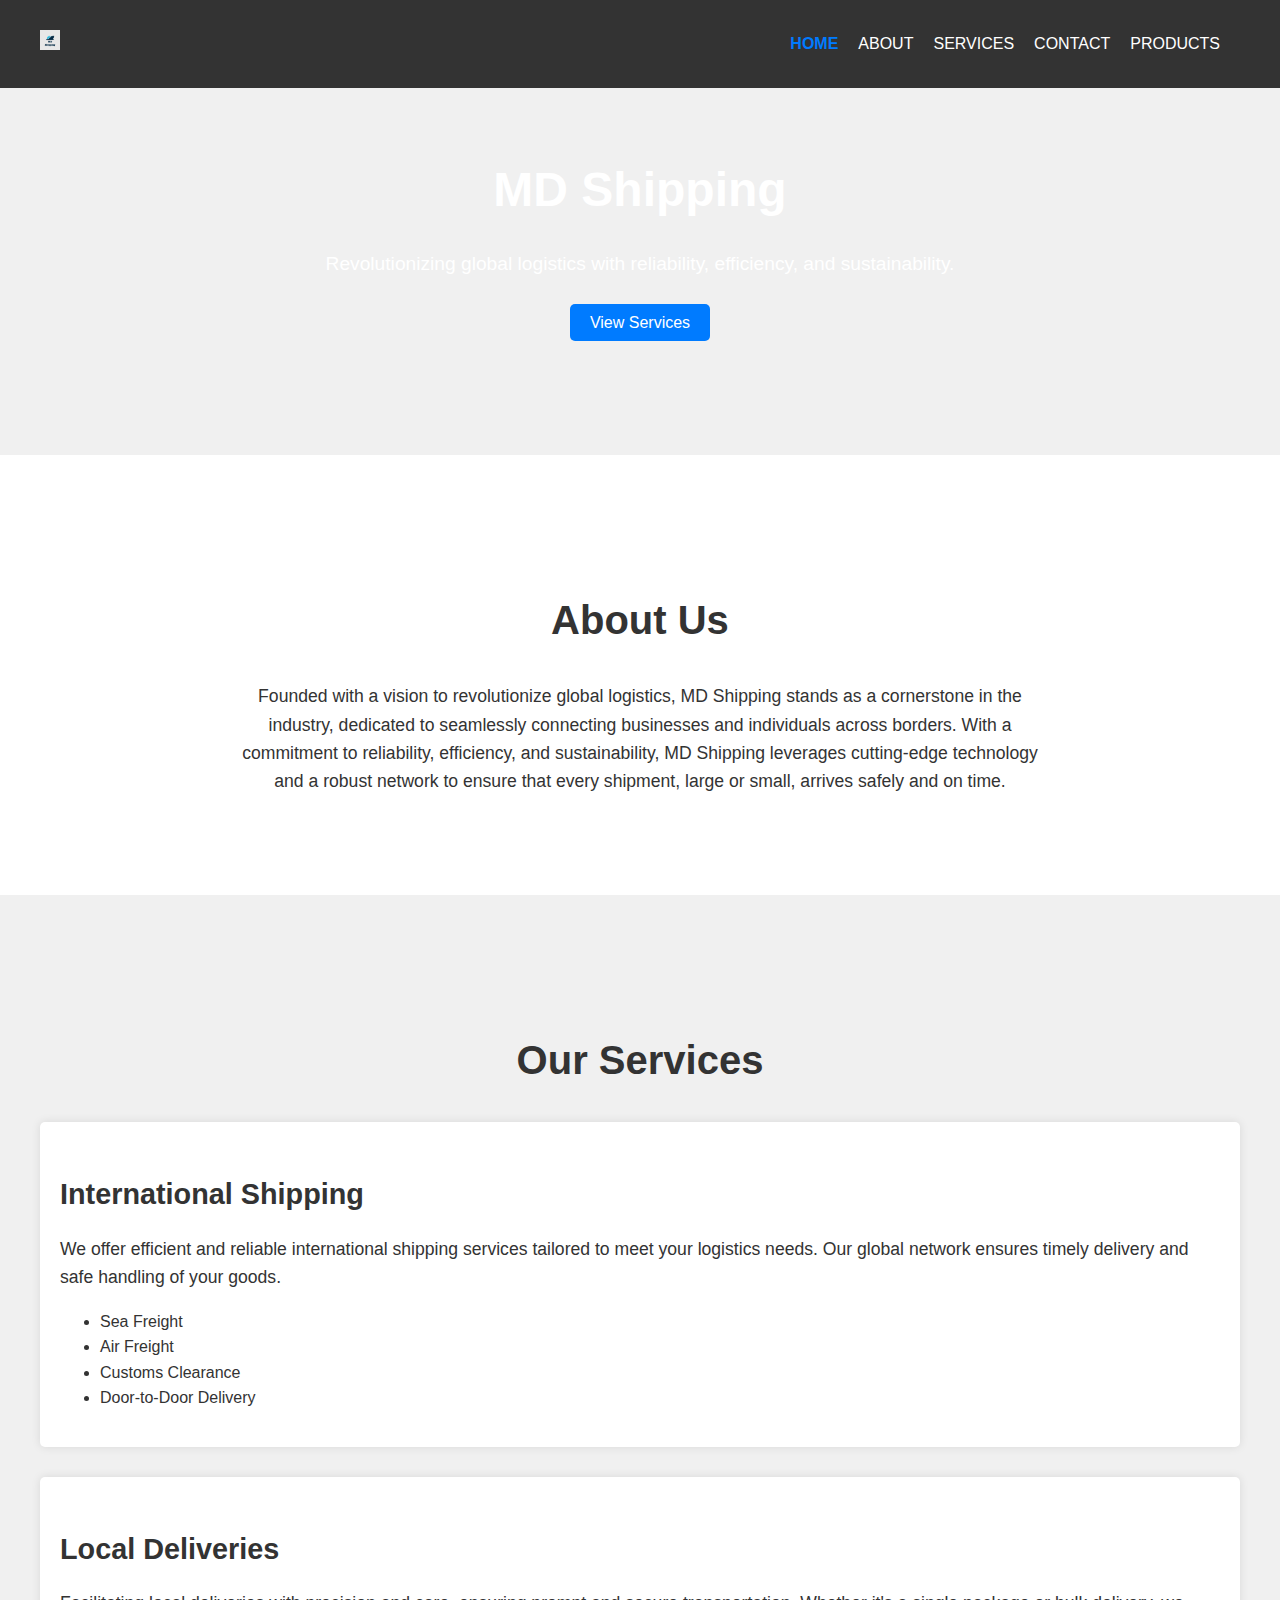
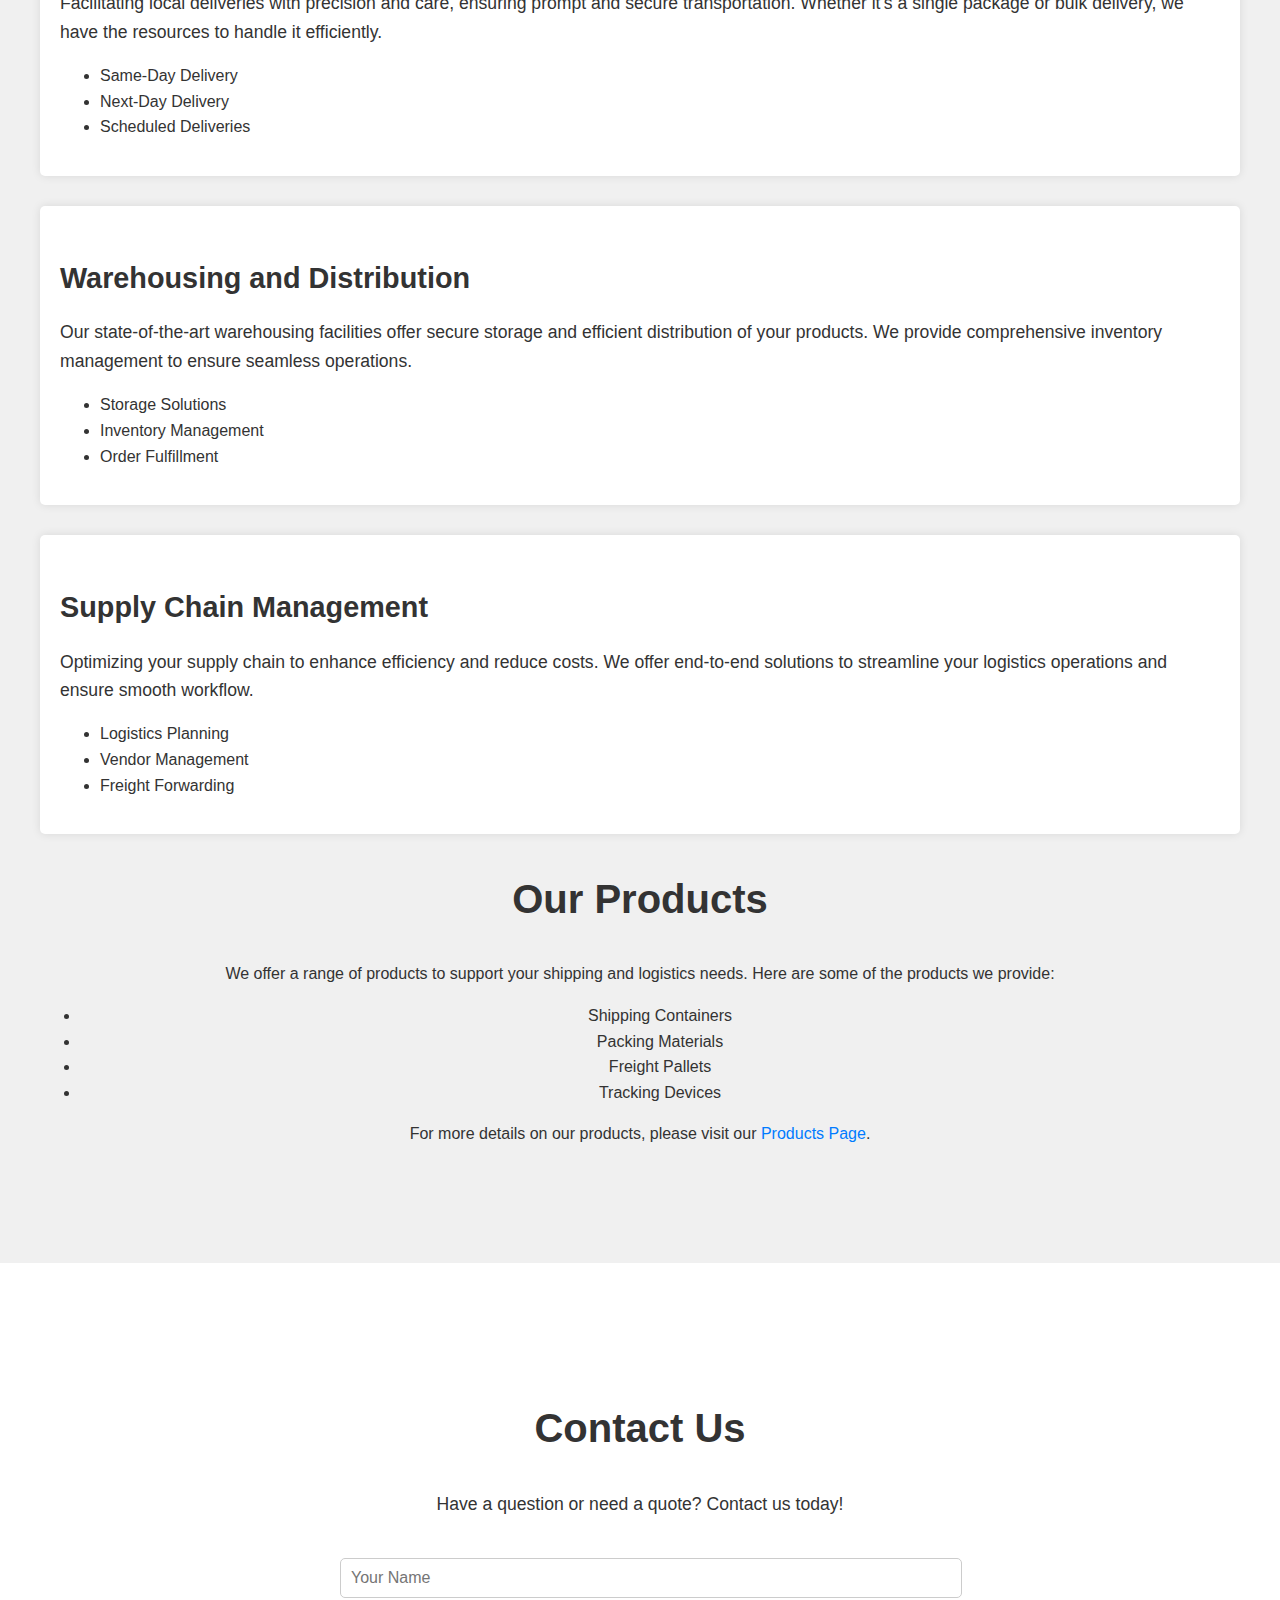
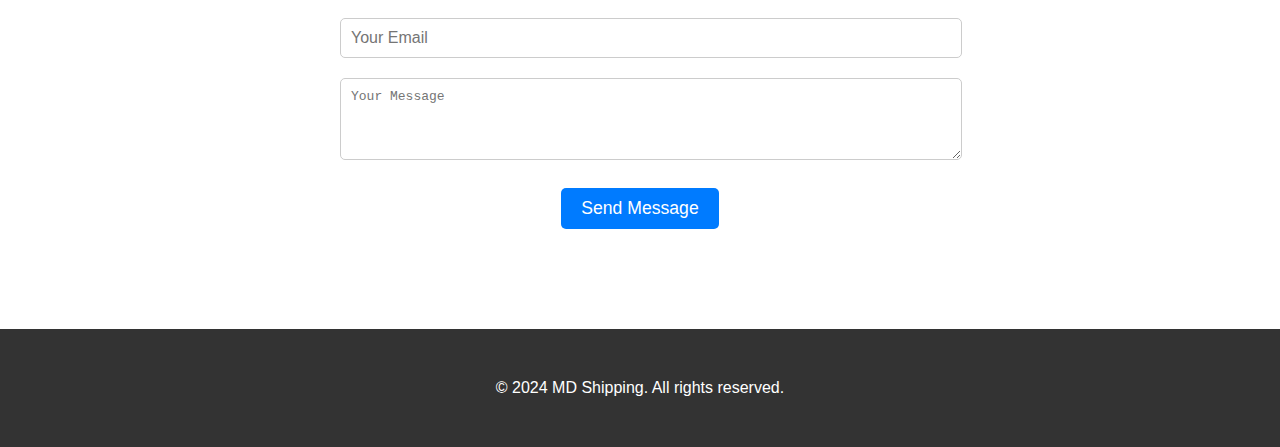
<file: index.html>
<!DOCTYPE html>
<html lang="en">
    <head>
        <meta charset="UTF-8">
        <meta name="viewport" content="width=device-width, initial-scale=1.0">
        <title>MD Shipping - Your Global Logistics Partner</title>
        <link rel="stylesheet" href="index.css">
        <script defer src="index.js"></script>
    </head>
    <body>
        <header>
            <div class="container">
                <div class="logo">
                    <img src="Untitled design.jpg" alt="MD Shipping Logo">
                </div>
                <nav>
                    <ul>
                        <li class="active"><a href="#home">Home</a></li>
                        <li><a href="#about">About</a></li>
                        <li><a href="#services">Services</a></li>
                        <li><a href="#contact">Contact</a></li>
                        <li><a href="products.html">Products</a></li>
                    </ul>
                </nav>
            </div>
        </header>
        <section id="home" class="hero">
            <div class="container">
                <h1>MD Shipping</h1>
                <p>Revolutionizing global logistics with reliability, efficiency, and sustainability.</p>
                <a href="#services" class="btn">View Services</a>
            </div>
        </section>
        <section id="about" class="about">
            <div class="container">
                <h2>About Us</h2>
                <p>Founded with a vision to revolutionize global logistics, MD Shipping stands as a cornerstone in the industry, dedicated to seamlessly connecting businesses and individuals across borders. With a commitment to reliability, efficiency, and sustainability, MD Shipping leverages cutting-edge technology and a robust network to ensure that every shipment, large or small, arrives safely and on time.</p>
            </div>
        </section>
        <section id="services" class="services">
            <div class="container">
                <h2>Our Services</h2>
                <div class="service-item">
                    <h3>International Shipping</h3>
                    <p>We offer efficient and reliable international shipping services tailored to meet your logistics needs. Our global network ensures timely delivery and safe handling of your goods.</p>
                    <ul>
                        <li>Sea Freight</li>
                        <li>Air Freight</li>
                        <li>Customs Clearance</li>
                        <li>Door-to-Door Delivery</li>
                    </ul>
                </div>
                <div class="service-item">
                    <h3>Local Deliveries</h3>
                    <p>Facilitating local deliveries with precision and care, ensuring prompt and secure transportation. Whether it's a single package or bulk delivery, we have the resources to handle it efficiently.</p>
                    <ul>
                        <li>Same-Day Delivery</li>
                        <li>Next-Day Delivery</li>
                        <li>Scheduled Deliveries</li>
                    </ul>
                </div>
                <div class="service-item">
                    <h3>Warehousing and Distribution</h3>
                    <p>Our state-of-the-art warehousing facilities offer secure storage and efficient distribution of your products. We provide comprehensive inventory management to ensure seamless operations.</p>
                    <ul>
                        <li>Storage Solutions</li>
                        <li>Inventory Management</li>
                        <li>Order Fulfillment</li>
                    </ul>
                </div>
                <div class="service-item">
                    <h3>Supply Chain Management</h3>
                    <p>Optimizing your supply chain to enhance efficiency and reduce costs. We offer end-to-end solutions to streamline your logistics operations and ensure smooth workflow.</p>
                    <ul>
                        <li>Logistics Planning</li>
                        <li>Vendor Management</li>
                        <li>Freight Forwarding</li>
                    </ul>
                </div>
                <h2>Our Products</h2>
                <p>We offer a range of products to support your shipping and logistics needs. Here are some of the products we provide:</p>
                <ul>
                    <li>Shipping Containers</li>
                    <li>Packing Materials</li>
                    <li>Freight Pallets</li>
                    <li>Tracking Devices</li>
                </ul>
                <p>For more details on our products, please visit our <a href="products.html">Products Page</a>.</p>
            </div>
        </section>
        <section id="contact" class="contact">
            <div class="container">
                <h2>Contact Us</h2>
                <p>Have a question or need a quote? Contact us today!</p>
                <form action="submit_form.php" method="POST">
                    <input type="text" name="name" placeholder="Your Name" required>
                    <input type="email" name="email" placeholder="Your Email" required>
                    <textarea name="message" placeholder="Your Message" rows="4" required></textarea>
                    <button type="submit" class="btn">Send Message</button>
                </form>
            </div>
        </section>
        <footer>
            <div class="container">
                <p>&copy; 2024 MD Shipping. All rights reserved.</p>
            </div>
        </footer>
    </body>
</html>
</file>
<file: index.css>
body {
    font-family: Arial, sans-serif;
    margin: 0;
    padding: 0;
    background-color: #f0f0f0;
    color: #333;
    line-height: 1.6;
}

.container {
    max-width: 1200px;
    margin: 0 auto;
    padding: 20px;
}

a {
    color: #007bff;
    text-decoration: none;
}

a:hover {
    text-decoration: underline;
}

/* Header styles */
header {
    background-color: #333;
    color: #fff;
    padding: 10px 0;
    position: fixed;
    width: 100%;
    top: 0;
    z-index: 1000;
}

header .container {
    display: flex;
    justify-content: space-between;
    align-items: center;
}

header .logo img {
    width: 20px;
    height: auto;
}

header nav ul {
    list-style-type: none;
    margin: 0;
    padding: 0;
    display: flex;
}

header nav ul li {
    margin-right: 20px;
}

header nav ul li a {
    color: #fff;
    font-size: 16px;
    text-transform: uppercase;
}

header nav ul li.active a {
    font-weight: bold;
    color: #007BFF;
}

/* Hero section */
.hero {
    background: url('https://www.google.com/url?sa=i&url=https%3A%2F%2Fdribbble.com%2Ftags%2Fship-logo-design&psig=AOvVaw2t71-17a1hQ58QpQXS_M3l&ust=1720145700264000&source=images&cd=vfe&opi=89978449&ved=0CBEQjRxqFwoTCLjPy5-ojIcDFQAAAAAdAAAAABAE') no-repeat center center/cover;
    color: #fff;
    padding: 100px 0;
    text-align: center;
}

.hero h1 {
    font-size: 3em;
    margin-bottom: 20px;
}

.hero p {
    font-size: 1.2em;
    margin-bottom: 30px;
}

.hero .btn {
    background: #007bff;
    color: #fff;
    padding: 10px 20px;
    text-decoration: none;
    border-radius: 5px;
}

.hero .btn:hover {
    background: #0056b3;
}

/* About section */
.about {
    background-color: #fff;
    padding: 80px 0;
    text-align: center;
}

.about h2 {
    font-size: 2.5em;
    margin-bottom: 30px;
}

.about p {
    font-size: 1.1em;
    max-width: 800px;
    margin: 0 auto;
}

/* Services section */
.services {
    background-color: #f0f0f0;
    padding: 80px 0;
    text-align: center;
}

.services h2 {
    font-size: 2.5em;
    margin-bottom: 30px;
}

.services .service-item {
    background-color: #fff;
    padding: 20px;
    border-radius: 5px;
    box-shadow: 0 0 10px rgba(0, 0, 0, 0.1);
    text-align: left;
    margin-bottom: 30px;
}

.services .service-item h3 {
    font-size: 1.8em;
    margin-bottom: 10px;
}

.services .service-item p {
    font-size: 1.1em;
}

/* Contact section */
.contact {
    background-color: #fff;
    padding: 80px 0;
    text-align: center;
}

.contact h2 {
    font-size: 2.5em;
    margin-bottom: 30px;
}

.contact p {
    font-size: 1.1em;
    margin-bottom: 40px;
}

.contact form {
    max-width: 600px;
    margin: 0 auto;
}

.contact form input,
.contact form textarea {
    width: 100%;
    padding: 10px;
    margin-bottom: 20px;
    border: 1px solid #ccc;
    border-radius: 5px;
    font-size: 1em;
}

.contact form button {
    background-color: #007bff;
    color: #fff;
    border: none;
    padding: 10px 20px;
    font-size: 1.1em;
    border-radius: 5px;
    cursor: pointer;
}

.contact form button:hover {
    background-color: #0056b3;
}

/* Footer */
footer {
    background: #333;
    color: #fff;
    text-align: center;
    padding: 10px 0;
}

/* Responsive adjustments */
@media (max-width: 768px) {
    .container {
        padding: 10px;
    }

    header .logo img {
        width: 120px;
    }

    header nav ul {
        flex-direction: column;
        align-items: center;
    }

    header nav ul li {
        margin: 10px 0;
    }

    .hero h1 {
        font-size: 2.5em;
    }

    .hero p {
        font-size: 1em;
    }

    .hero .btn {
        padding: 8px 16px;
    }

    .about h2 {
        font-size: 2em;
    }

    .about p {
        font-size: 1em;
    }

    .services h2 {
        font-size: 2em;
    }

    .services .service-item h3 {
        font-size: 1.5em;
    }

    .services .service-item p {
        font-size: 1em;
    }

    .contact h2 {
        font-size: 2em;
    }

    .contact p {
        font-size: 1em;
    }

    .contact form input,
    .contact form textarea {
        font-size: 0.9em;
    }

    .contact form button {
        padding: 8px 16px;
    }
}
</file>
